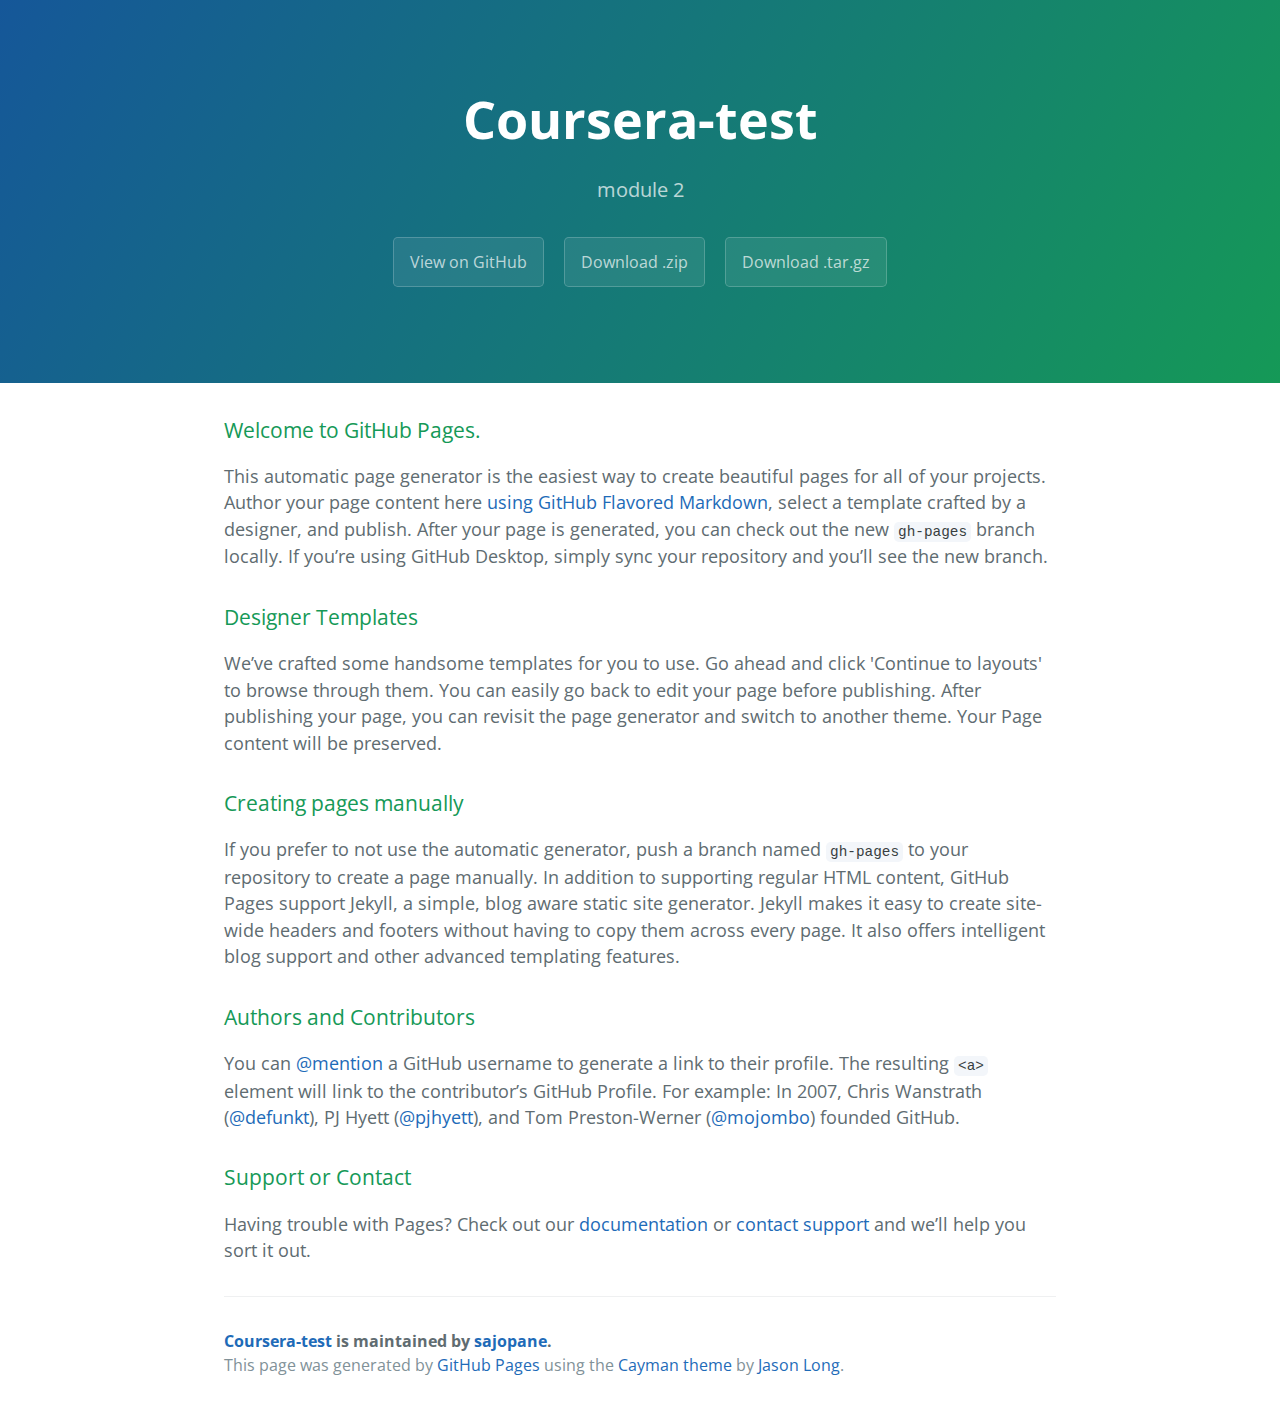
<file: index.html>
<!DOCTYPE html>
<html lang="en-us">
  <head>
    <meta charset="UTF-8">
    <title>Coursera-test by sajopane</title>
    <meta name="viewport" content="width=device-width, initial-scale=1">
    <link rel="stylesheet" type="text/css" href="stylesheets/normalize.css" media="screen">
    <link href='https://fonts.googleapis.com/css?family=Open+Sans:400,700' rel='stylesheet' type='text/css'>
    <link rel="stylesheet" type="text/css" href="stylesheets/stylesheet.css" media="screen">
    <link rel="stylesheet" type="text/css" href="stylesheets/github-light.css" media="screen">
  </head>
  <body>
    <section class="page-header">
      <h1 class="project-name">Coursera-test</h1>
      <h2 class="project-tagline">module 2</h2>
      <a href="https://github.com/sajopane/Coursera-test" class="btn">View on GitHub</a>
      <a href="https://github.com/sajopane/Coursera-test/zipball/master" class="btn">Download .zip</a>
      <a href="https://github.com/sajopane/Coursera-test/tarball/master" class="btn">Download .tar.gz</a>
    </section>

    <section class="main-content">
      <h3>
<a id="welcome-to-github-pages" class="anchor" href="#welcome-to-github-pages" aria-hidden="true"><span aria-hidden="true" class="octicon octicon-link"></span></a>Welcome to GitHub Pages.</h3>

<p>This automatic page generator is the easiest way to create beautiful pages for all of your projects. Author your page content here <a href="https://guides.github.com/features/mastering-markdown/">using GitHub Flavored Markdown</a>, select a template crafted by a designer, and publish. After your page is generated, you can check out the new <code>gh-pages</code> branch locally. If you’re using GitHub Desktop, simply sync your repository and you’ll see the new branch.</p>

<h3>
<a id="designer-templates" class="anchor" href="#designer-templates" aria-hidden="true"><span aria-hidden="true" class="octicon octicon-link"></span></a>Designer Templates</h3>

<p>We’ve crafted some handsome templates for you to use. Go ahead and click 'Continue to layouts' to browse through them. You can easily go back to edit your page before publishing. After publishing your page, you can revisit the page generator and switch to another theme. Your Page content will be preserved.</p>

<h3>
<a id="creating-pages-manually" class="anchor" href="#creating-pages-manually" aria-hidden="true"><span aria-hidden="true" class="octicon octicon-link"></span></a>Creating pages manually</h3>

<p>If you prefer to not use the automatic generator, push a branch named <code>gh-pages</code> to your repository to create a page manually. In addition to supporting regular HTML content, GitHub Pages support Jekyll, a simple, blog aware static site generator. Jekyll makes it easy to create site-wide headers and footers without having to copy them across every page. It also offers intelligent blog support and other advanced templating features.</p>

<h3>
<a id="authors-and-contributors" class="anchor" href="#authors-and-contributors" aria-hidden="true"><span aria-hidden="true" class="octicon octicon-link"></span></a>Authors and Contributors</h3>

<p>You can <a href="https://help.github.com/articles/basic-writing-and-formatting-syntax/#mentioning-users-and-teams" class="user-mention">@mention</a> a GitHub username to generate a link to their profile. The resulting <code>&lt;a&gt;</code> element will link to the contributor’s GitHub Profile. For example: In 2007, Chris Wanstrath (<a href="https://github.com/defunkt" class="user-mention">@defunkt</a>), PJ Hyett (<a href="https://github.com/pjhyett" class="user-mention">@pjhyett</a>), and Tom Preston-Werner (<a href="https://github.com/mojombo" class="user-mention">@mojombo</a>) founded GitHub.</p>

<h3>
<a id="support-or-contact" class="anchor" href="#support-or-contact" aria-hidden="true"><span aria-hidden="true" class="octicon octicon-link"></span></a>Support or Contact</h3>

<p>Having trouble with Pages? Check out our <a href="https://help.github.com/pages">documentation</a> or <a href="https://github.com/contact">contact support</a> and we’ll help you sort it out.</p>

      <footer class="site-footer">
        <span class="site-footer-owner"><a href="https://github.com/sajopane/Coursera-test">Coursera-test</a> is maintained by <a href="https://github.com/sajopane">sajopane</a>.</span>

        <span class="site-footer-credits">This page was generated by <a href="https://pages.github.com">GitHub Pages</a> using the <a href="https://github.com/jasonlong/cayman-theme">Cayman theme</a> by <a href="https://twitter.com/jasonlong">Jason Long</a>.</span>
      </footer>

    </section>

  
  </body>
</html>
</file>
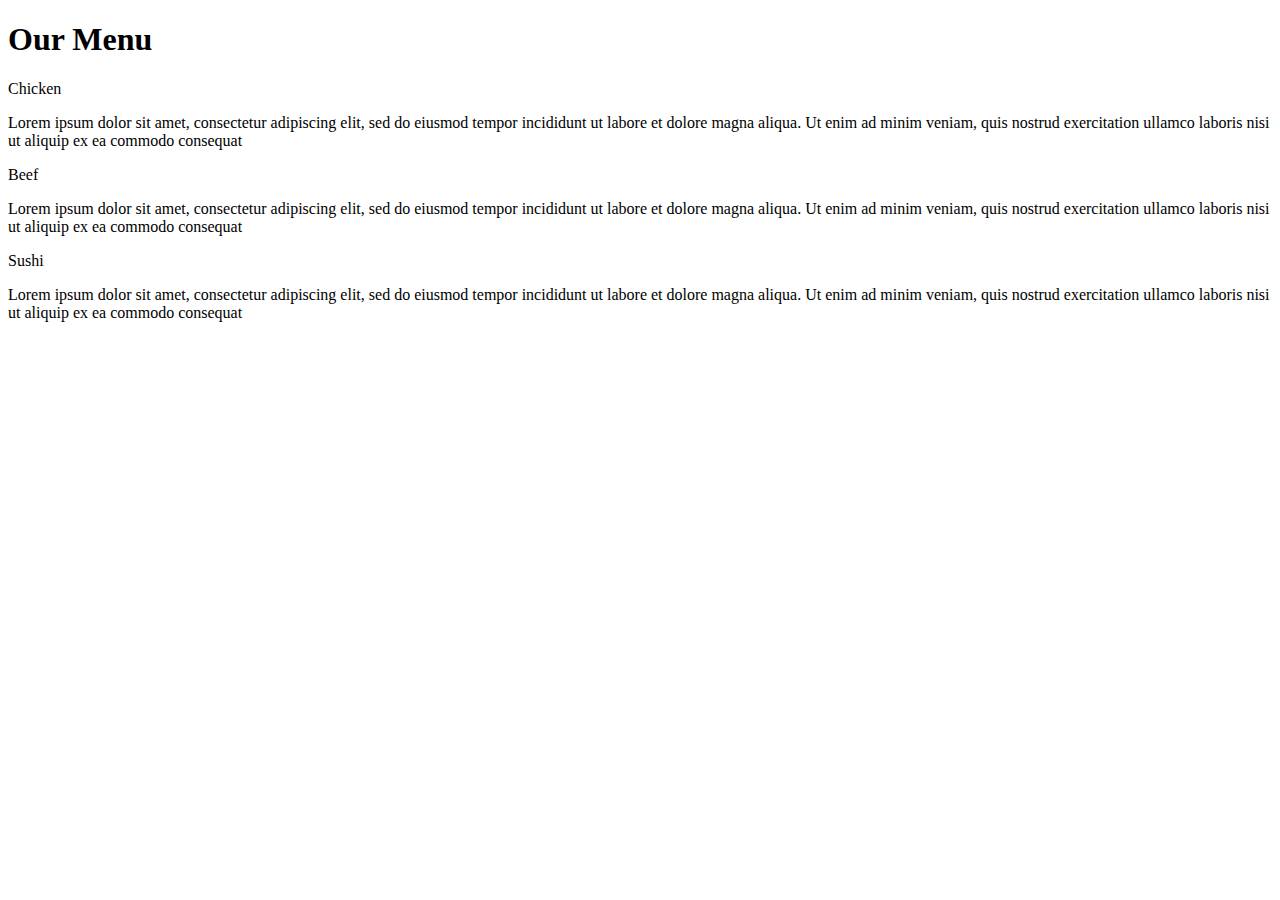
<file: site/index.html>
<!DOCTYPE html>
<html>
<head>
  <title>Menu</title>
  <link rel="stylesheet" type="text/css" href="https://github.com/sajopane/Coursera-test/tree/gh-pages/site/CSS/site.css">

</head>
<body>
<h1>Our Menu</h1>

<section id="p1">
  <div class="content">
    <div class="title">Chicken</div>
    <p>Lorem ipsum dolor sit amet, consectetur adipiscing elit, sed do eiusmod tempor incididunt ut labore et dolore magna aliqua. Ut enim ad minim veniam, quis nostrud exercitation ullamco laboris nisi ut aliquip ex ea commodo consequat</p>    
  </div>
</section>

<section id="p2">
  <div class="content">
    <div class="title">Beef</div>
    <p>Lorem ipsum dolor sit amet, consectetur adipiscing elit, sed do eiusmod tempor incididunt ut labore et dolore magna aliqua. Ut enim ad minim veniam, quis nostrud exercitation ullamco laboris nisi ut aliquip ex ea commodo consequat</p>
  </div>
</section>

<section id="p3">
  <div class="content">
    <div class="title">Sushi</div>
    <p>Lorem ipsum dolor sit amet, consectetur adipiscing elit, sed do eiusmod tempor incididunt ut labore et dolore magna aliqua. Ut enim ad minim veniam, quis nostrud exercitation ullamco laboris nisi ut aliquip ex ea commodo consequat</p>
  </div>
</section>
</body>
</html>
</file>
<file: stylesheets/stylesheet.css>
* {
  box-sizing: border-box; }

body {
  padding: 0;
  margin: 0;
  font-family: "Open Sans", "Helvetica Neue", Helvetica, Arial, sans-serif;
  font-size: 16px;
  line-height: 1.5;
  color: #606c71; }

a {
  color: #1e6bb8;
  text-decoration: none; }
  a:hover {
    text-decoration: underline; }

.btn {
  display: inline-block;
  margin-bottom: 1rem;
  color: rgba(255, 255, 255, 0.7);
  background-color: rgba(255, 255, 255, 0.08);
  border-color: rgba(255, 255, 255, 0.2);
  border-style: solid;
  border-width: 1px;
  border-radius: 0.3rem;
  transition: color 0.2s, background-color 0.2s, border-color 0.2s; }
  .btn + .btn {
    margin-left: 1rem; }

.btn:hover {
  color: rgba(255, 255, 255, 0.8);
  text-decoration: none;
  background-color: rgba(255, 255, 255, 0.2);
  border-color: rgba(255, 255, 255, 0.3); }

@media screen and (min-width: 64em) {
  .btn {
    padding: 0.75rem 1rem; } }

@media screen and (min-width: 42em) and (max-width: 64em) {
  .btn {
    padding: 0.6rem 0.9rem;
    font-size: 0.9rem; } }

@media screen and (max-width: 42em) {
  .btn {
    display: block;
    width: 100%;
    padding: 0.75rem;
    font-size: 0.9rem; }
    .btn + .btn {
      margin-top: 1rem;
      margin-left: 0; } }

.page-header {
  color: #fff;
  text-align: center;
  background-color: #159957;
  background-image: linear-gradient(120deg, #155799, #159957); }

@media screen and (min-width: 64em) {
  .page-header {
    padding: 5rem 6rem; } }

@media screen and (min-width: 42em) and (max-width: 64em) {
  .page-header {
    padding: 3rem 4rem; } }

@media screen and (max-width: 42em) {
  .page-header {
    padding: 2rem 1rem; } }

.project-name {
  margin-top: 0;
  margin-bottom: 0.1rem; }

@media screen and (min-width: 64em) {
  .project-name {
    font-size: 3.25rem; } }

@media screen and (min-width: 42em) and (max-width: 64em) {
  .project-name {
    font-size: 2.25rem; } }

@media screen and (max-width: 42em) {
  .project-name {
    font-size: 1.75rem; } }

.project-tagline {
  margin-bottom: 2rem;
  font-weight: normal;
  opacity: 0.7; }

@media screen and (min-width: 64em) {
  .project-tagline {
    font-size: 1.25rem; } }

@media screen and (min-width: 42em) and (max-width: 64em) {
  .project-tagline {
    font-size: 1.15rem; } }

@media screen and (max-width: 42em) {
  .project-tagline {
    font-size: 1rem; } }

.main-content :first-child {
  margin-top: 0; }
.main-content img {
  max-width: 100%; }
.main-content h1, .main-content h2, .main-content h3, .main-content h4, .main-content h5, .main-content h6 {
  margin-top: 2rem;
  margin-bottom: 1rem;
  font-weight: normal;
  color: #159957; }
.main-content p {
  margin-bottom: 1em; }
.main-content code {
  padding: 2px 4px;
  font-family: Consolas, "Liberation Mono", Menlo, Courier, monospace;
  font-size: 0.9rem;
  color: #383e41;
  background-color: #f3f6fa;
  border-radius: 0.3rem; }
.main-content pre {
  padding: 0.8rem;
  margin-top: 0;
  margin-bottom: 1rem;
  font: 1rem Consolas, "Liberation Mono", Menlo, Courier, monospace;
  color: #567482;
  word-wrap: normal;
  background-color: #f3f6fa;
  border: solid 1px #dce6f0;
  border-radius: 0.3rem; }
  .main-content pre > code {
    padding: 0;
    margin: 0;
    font-size: 0.9rem;
    color: #567482;
    word-break: normal;
    white-space: pre;
    background: transparent;
    border: 0; }
.main-content .highlight {
  margin-bottom: 1rem; }
  .main-content .highlight pre {
    margin-bottom: 0;
    word-break: normal; }
.main-content .highlight pre, .main-content pre {
  padding: 0.8rem;
  overflow: auto;
  font-size: 0.9rem;
  line-height: 1.45;
  border-radius: 0.3rem; }
.main-content pre code, .main-content pre tt {
  display: inline;
  max-width: initial;
  padding: 0;
  margin: 0;
  overflow: initial;
  line-height: inherit;
  word-wrap: normal;
  background-color: transparent;
  border: 0; }
  .main-content pre code:before, .main-content pre code:after, .main-content pre tt:before, .main-content pre tt:after {
    content: normal; }
.main-content ul, .main-content ol {
  margin-top: 0; }
.main-content blockquote {
  padding: 0 1rem;
  margin-left: 0;
  color: #819198;
  border-left: 0.3rem solid #dce6f0; }
  .main-content blockquote > :first-child {
    margin-top: 0; }
  .main-content blockquote > :last-child {
    margin-bottom: 0; }
.main-content table {
  display: block;
  width: 100%;
  overflow: auto;
  word-break: normal;
  word-break: keep-all; }
  .main-content table th {
    font-weight: bold; }
  .main-content table th, .main-content table td {
    padding: 0.5rem 1rem;
    border: 1px solid #e9ebec; }
.main-content dl {
  padding: 0; }
  .main-content dl dt {
    padding: 0;
    margin-top: 1rem;
    font-size: 1rem;
    font-weight: bold; }
  .main-content dl dd {
    padding: 0;
    margin-bottom: 1rem; }
.main-content hr {
  height: 2px;
  padding: 0;
  margin: 1rem 0;
  background-color: #eff0f1;
  border: 0; }

@media screen and (min-width: 64em) {
  .main-content {
    max-width: 64rem;
    padding: 2rem 6rem;
    margin: 0 auto;
    font-size: 1.1rem; } }

@media screen and (min-width: 42em) and (max-width: 64em) {
  .main-content {
    padding: 2rem 4rem;
    font-size: 1.1rem; } }

@media screen and (max-width: 42em) {
  .main-content {
    padding: 2rem 1rem;
    font-size: 1rem; } }

.site-footer {
  padding-top: 2rem;
  margin-top: 2rem;
  border-top: solid 1px #eff0f1; }

.site-footer-owner {
  display: block;
  font-weight: bold; }

.site-footer-credits {
  color: #819198; }

@media screen and (min-width: 64em) {
  .site-footer {
    font-size: 1rem; } }

@media screen and (min-width: 42em) and (max-width: 64em) {
  .site-footer {
    font-size: 1rem; } }

@media screen and (max-width: 42em) {
  .site-footer {
    font-size: 0.9rem; } }
</file>
<file: stylesheets/github-light.css>
/*
The MIT License (MIT)

Copyright (c) 2015 GitHub, Inc.

Permission is hereby granted, free of charge, to any person obtaining a copy
of this software and associated documentation files (the "Software"), to deal
in the Software without restriction, including without limitation the rights
to use, copy, modify, merge, publish, distribute, sublicense, and/or sell
copies of the Software, and to permit persons to whom the Software is
furnished to do so, subject to the following conditions:

The above copyright notice and this permission notice shall be included in all
copies or substantial portions of the Software.

THE SOFTWARE IS PROVIDED "AS IS", WITHOUT WARRANTY OF ANY KIND, EXPRESS OR
IMPLIED, INCLUDING BUT NOT LIMITED TO THE WARRANTIES OF MERCHANTABILITY,
FITNESS FOR A PARTICULAR PURPOSE AND NONINFRINGEMENT. IN NO EVENT SHALL THE
AUTHORS OR COPYRIGHT HOLDERS BE LIABLE FOR ANY CLAIM, DAMAGES OR OTHER
LIABILITY, WHETHER IN AN ACTION OF CONTRACT, TORT OR OTHERWISE, ARISING FROM,
OUT OF OR IN CONNECTION WITH THE SOFTWARE OR THE USE OR OTHER DEALINGS IN THE
SOFTWARE.

*/

.pl-c /* comment */ {
  color: #969896;
}

.pl-c1      /* constant, markup.raw, meta.diff.header, meta.module-reference, meta.property-name, support, support.constant, support.variable, variable.other.constant */,
.pl-s .pl-v /* string variable */ {
  color: #0086b3;
}

.pl-e  /* entity */,
.pl-en /* entity.name */ {
  color: #795da3;
}

.pl-s .pl-s1 /* string source */,
.pl-smi      /* storage.modifier.import, storage.modifier.package, storage.type.java, variable.other, variable.parameter.function */ {
  color: #333;
}

.pl-ent /* entity.name.tag */ {
  color: #63a35c;
}

.pl-k /* keyword, storage, storage.type */ {
  color: #a71d5d;
}

.pl-pds              /* punctuation.definition.string, string.regexp.character-class */,
.pl-s                /* string */,
.pl-s .pl-pse .pl-s1 /* string punctuation.section.embedded source */,
.pl-sr               /* string.regexp */,
.pl-sr .pl-cce       /* string.regexp constant.character.escape */,
.pl-sr .pl-sra       /* string.regexp string.regexp.arbitrary-repitition */,
.pl-sr .pl-sre       /* string.regexp source.ruby.embedded */ {
  color: #183691;
}

.pl-v /* variable */ {
  color: #ed6a43;
}

.pl-id /* invalid.deprecated */ {
  color: #b52a1d;
}

.pl-ii /* invalid.illegal */ {
  background-color: #b52a1d;
  color: #f8f8f8;
}

.pl-sr .pl-cce /* string.regexp constant.character.escape */ {
  color: #63a35c;
  font-weight: bold;
}

.pl-ml /* markup.list */ {
  color: #693a17;
}

.pl-mh        /* markup.heading */,
.pl-mh .pl-en /* markup.heading entity.name */,
.pl-ms        /* meta.separator */ {
  color: #1d3e81;
  font-weight: bold;
}

.pl-mq /* markup.quote */ {
  color: #008080;
}

.pl-mi /* markup.italic */ {
  color: #333;
  font-style: italic;
}

.pl-mb /* markup.bold */ {
  color: #333;
  font-weight: bold;
}

.pl-md /* markup.deleted, meta.diff.header.from-file */ {
  background-color: #ffecec;
  color: #bd2c00;
}

.pl-mi1 /* markup.inserted, meta.diff.header.to-file */ {
  background-color: #eaffea;
  color: #55a532;
}

.pl-mdr /* meta.diff.range */ {
  color: #795da3;
  font-weight: bold;
}

.pl-mo /* meta.output */ {
  color: #1d3e81;
}
</file>
